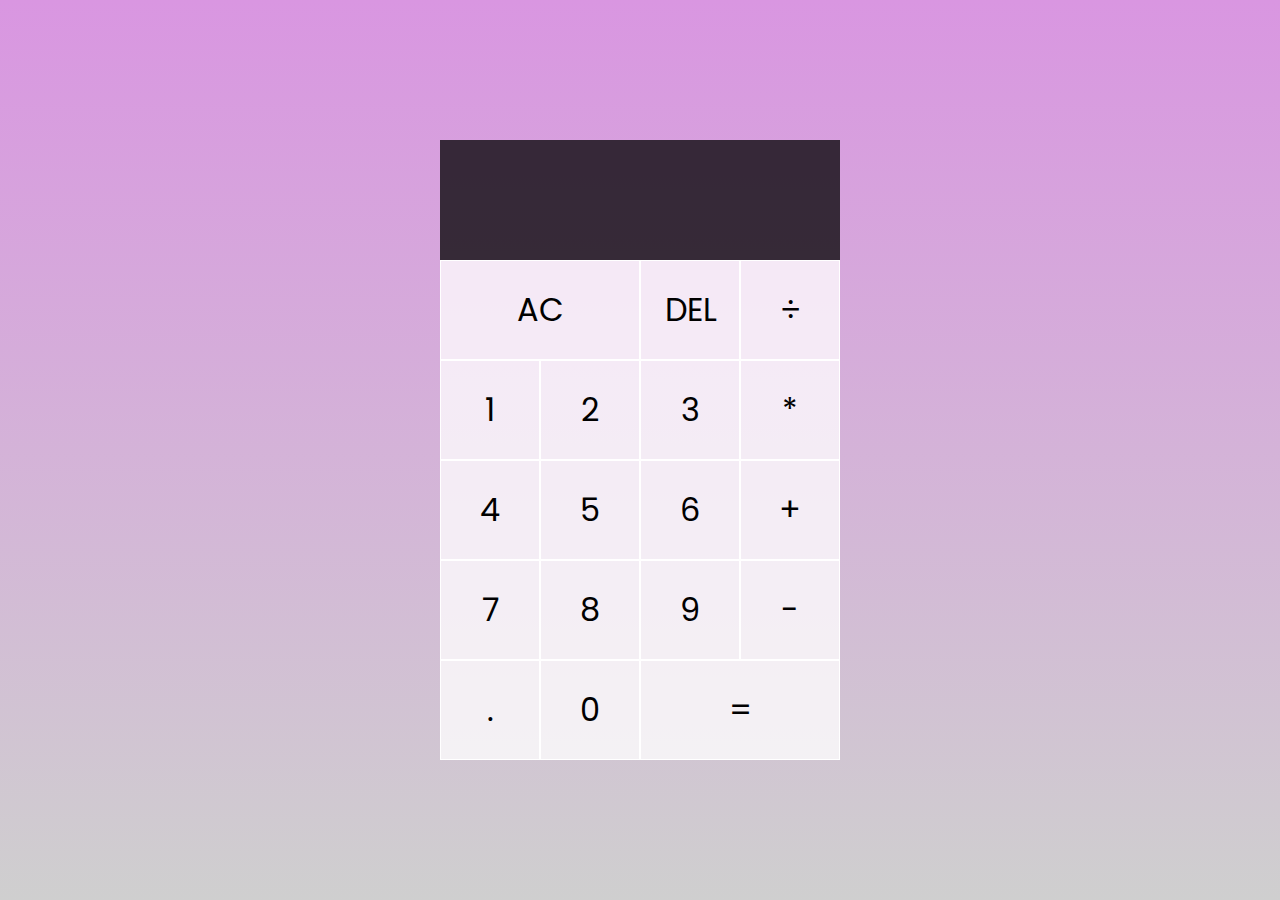
<file: calculator/index.html>
<!DOCTYPE html>
<html lang="en">
  <head>
    <meta charset="UTF-8" />
    <meta name="viewport" content="width=device-width, initial-scale=1.0" />
    <meta http-equiv="X-UA-Compatible" content="IE=edge" />
    <title>Calculator</title>
    <link rel="stylesheet" href="./style.css" />
    <script src="./script.js" defer></script>

    <!-- Boxicons -->
    <link
      href="https://unpkg.com/boxicons@2.1.2/css/boxicons.min.css"
      rel="stylesheet"
    />
  </head>
  <body>
    <div class="calculator-grid">
      <div class="output">
        <div data-previous-operand class="previous-operand"></div>
        <div data-current-operand class="current-operand"></div>
      </div>
      <button data-all-clear class="span-two">AC</button>
      <button data-delete>DEL</button>
      <button data-operation>÷</button>
      <button data-number>1</button>
      <button data-number>2</button>
      <button data-number>3</button>
      <button data-operation>*</button>
      <button data-number>4</button>
      <button data-number>5</button>
      <button data-number>6</button>
      <button data-operation>+</button>
      <button data-number>7</button>
      <button data-number>8</button>
      <button data-number>9</button>
      <button data-operation>-</button>
      <button data-number>.</button>
      <button data-number>0</button>
      <button data-equals class="span-two">=</button>
    </div>
  </body>
</html>
</file>
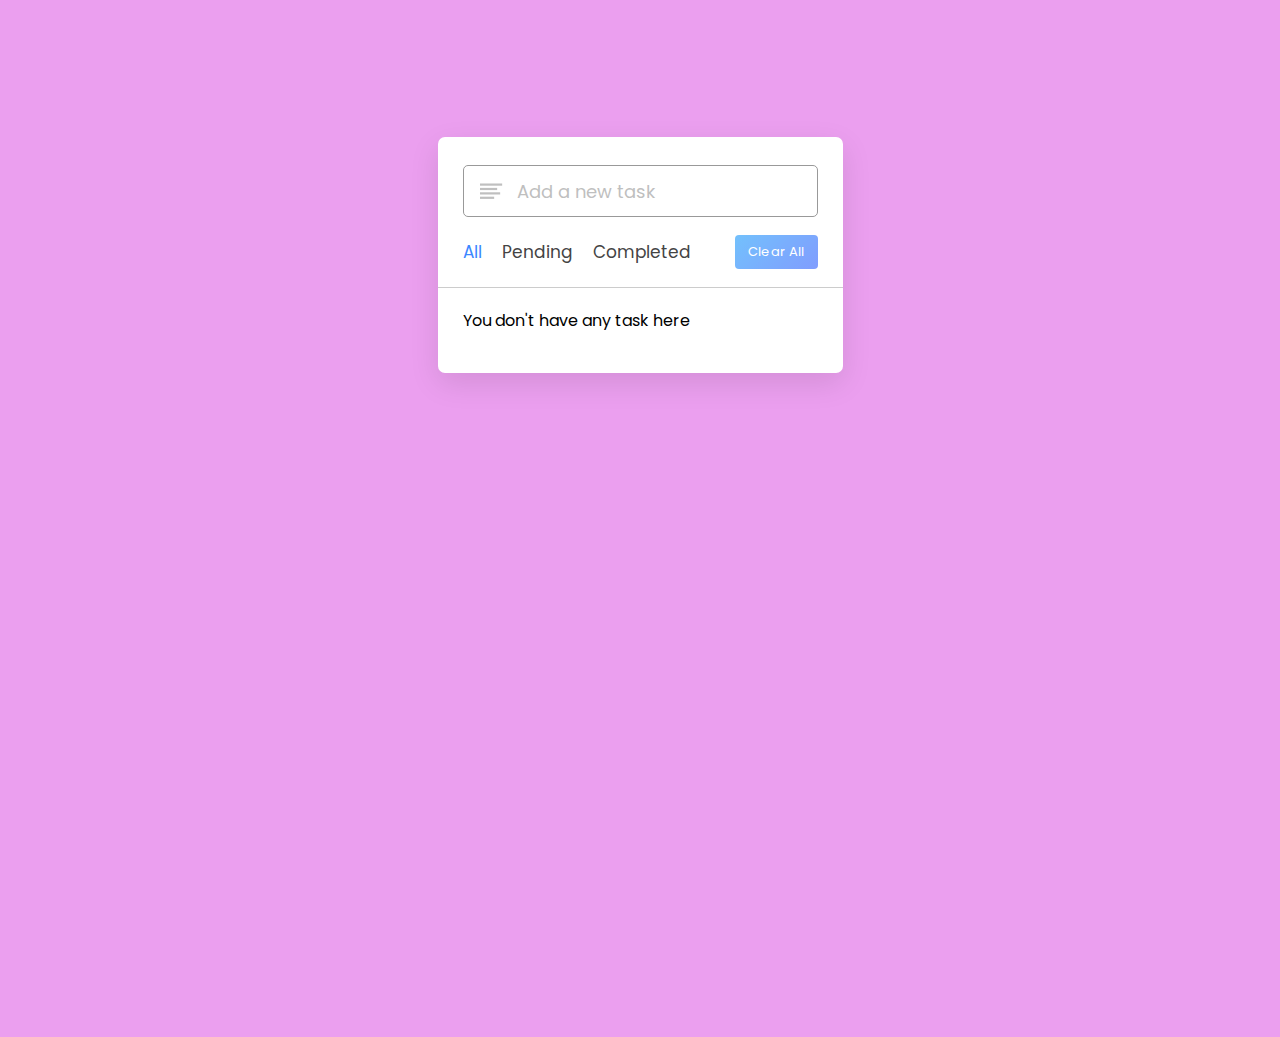
<file: Todo_list/index.html>
<!DOCTYPE html>
<!-- Coding By CodingNepal - youtube.com/codingnepal -->
<html lang="en" dir="ltr">
  <head>
    <meta charset="utf-8">  
    <title>Todo List</title>
    <link rel="stylesheet" href="style.css">
    <meta name="viewport" content="width=device-width, initial-scale=1.0">
    <!-- Iconscout Link For Icons -->
    <link rel="stylesheet" href="https://unicons.iconscout.com/release/v4.0.0/css/line.css">
  </head>
  <body>
    <div class="wrapper">
      <div class="task-input">
        <img src="bars-icon.svg" alt="icon">
        <input type="text" placeholder="Add a new task">
      </div>
      <div class="controls">
        <div class="filters">
          <span class="active" id="all">All</span>
          <span id="pending">Pending</span>
          <span id="completed">Completed</span>
        </div>
        <button class="clear-btn">Clear All</button>
      </div>
      <ul class="task-box"></ul>
    </div>

    <script src="script.js"></script>

  </body>
</html>
</file>
<file: calculator/style.css>
@import url("https://fonts.googleapis.com/css2?family=Poppins:wght@400;600;700&display=swap");

*,
*::before,
*::after {
  box-sizing: border-box;
  font-family: "Poppins", sans-serif;
  font-weight: normal;
}

body {
  padding: 0;
  margin: 0;
  background: linear-gradient(
    0deg,
    #cfcfcf 0%,
    rgb(217, 150, 225) 100%
  );
}

.calculator-grid {
  display: grid;
  justify-content: center;
  align-content: center;
  min-height: 100vh;
  grid-template-columns: repeat(4, 100px);
  grid-template-rows: minmax(120px, auto) repeat(5, 100px);
}

.calculator-grid button {
  cursor: pointer;
  font-size: 2rem;
  border: 1px solid white;
  outline: none;
  background-color: rgba(255, 255, 255, 0.75);
}

.calculator-grid button:hover {
  background-color: rgba(255, 255, 255, 0.9);
}

.span-two {
  grid-column: span 2;
}

.output {
  grid-column: 1 / -1;
  background-color: rgba(0, 0, 0, 0.75);
  display: flex;
  align-items: flex-end;
  justify-content: space-around;
  flex-direction: column;
  padding: 10px;
  word-wrap: break-word;
  word-break: break-all;
}

.output .previous-operand {
  color: rgba(255, 255, 255, 0.75);
  font-size: 1.5rem;
}

.output .current-operand {
  color: rgb(255, 255, 255);
  font-size: 2.5rem;
}
</file>
<file: Todo_list/style.css>
/* Import Google Font - Poppins */
@import url('https://fonts.googleapis.com/css2?family=Poppins:wght@400;500;600;700&display=swap');
*{
  margin: 0;
  padding: 0;
  box-sizing: border-box;
  font-family: 'Poppins', sans-serif;
}
body{
  width: 100%;
  height: 100vh;
  overflow: hidden;
  background-color: #EB9FEF;
  /* background: linear-gradient(135deg, #4AB1FF, #2D5CFE); */
}
::selection{
  color: #fff;
  background: #3C87FF;
}
.wrapper{
  max-width: 405px;
  padding: 28px 0 30px;
  margin: 137px auto;
  background: #fff;
  border-radius: 7px;
  box-shadow: 0 10px 30px rgba(0,0,0,0.1);
}
.task-input{
  height: 52px;
  padding: 0 25px;
  position: relative;
}
.task-input img{
  top: 50%;
  position: absolute;
  transform: translate(17px, -50%);
}
.task-input input{
  height: 100%;
  width: 100%;
  outline: none;
  font-size: 18px;
  border-radius: 5px;
  padding: 0 20px 0 53px;
  border: 1px solid #999;
}
.task-input input:focus,
.task-input input.active{
  padding-left: 52px;
  border: 2px solid #3C87FF;
}
.task-input input::placeholder{
  color: #bfbfbf;
}
.controls, li{
  display: flex;
  align-items: center;
  justify-content: space-between;
}
.controls{
  padding: 18px 25px;
  border-bottom: 1px solid #ccc;
}
.filters span{
  margin: 0 8px;
  font-size: 17px;
  color: #444444;
  cursor: pointer;
}
.filters span:first-child{
  margin-left: 0;
}
.filters span.active{
  color: #3C87FF;
}
.controls .clear-btn{
  border: none;
  opacity: 0.6;
  outline: none;
  color: #fff;
  cursor: pointer;
  font-size: 13px;
  padding: 7px 13px;
  border-radius: 4px;
  letter-spacing: 0.3px;
  pointer-events: none;
  transition: transform 0.25s ease;
  background: linear-gradient(135deg, #1798fb 0%, #2D5CFE 100%);
}
.clear-btn.active{
  opacity: 0.9;
  pointer-events: auto;
}
.clear-btn:active{
  transform: scale(0.93);
}
.task-box{
  margin-top: 20px;
  margin-right: 5px;
  padding: 0 20px 10px 25px;
}
.task-box.overflow{
  overflow-y: auto;
  max-height: 300px;
}
.task-box::-webkit-scrollbar{
  width: 5px;
}
.task-box::-webkit-scrollbar-track{
  background: #f1f1f1;
  border-radius: 25px;
}
.task-box::-webkit-scrollbar-thumb{
  background: #e6e6e6;
  border-radius: 25px;
}
.task-box .task{
  list-style: none;
  font-size: 17px;
  margin-bottom: 18px;
  padding-bottom: 16px;
  align-items: flex-start;
  border-bottom: 1px solid #ccc;
}
.task-box .task:last-child{
  margin-bottom: 0;
  border-bottom: 0;
  padding-bottom: 0;
}
.task-box .task label{
  display: flex;
  align-items: flex-start;
}
.task label input{
  margin-top: 7px;
  accent-color: #3C87FF;
}
.task label p{
  user-select: none;
  margin-left: 12px;
  word-wrap: break-word;
}
.task label p.checked{
  text-decoration: line-through;
}
.task-box .settings{
  position: relative;
}
.settings :where(i, li){
  cursor: pointer;
}
.settings .task-menu{
  z-index: 10;
  right: -5px;
  bottom: -65px;
  padding: 5px 0;
  background: #fff;
  position: absolute;
  border-radius: 4px;
  transform: scale(0);
  transform-origin: top right;
  box-shadow: 0 0 6px rgba(0,0,0,0.15);
  transition: transform 0.2s ease;
}
.task-box .task:last-child .task-menu{
  bottom: 0;
  transform-origin: bottom right;
}
.task-box .task:first-child .task-menu{
  bottom: -65px;
  transform-origin: top right;
}
.task-menu.show{
  transform: scale(1);
}
.task-menu li{
  height: 25px;
  font-size: 16px;
  margin-bottom: 2px;
  padding: 17px 15px;
  cursor: pointer;
  justify-content: flex-start;
}
.task-menu li:last-child{
  margin-bottom: 0;
}
.settings li:hover{
  background: #f5f5f5;
}
.settings li i{
  padding-right: 8px;
}

@media (max-width: 400px) {
  body{
    padding: 0 10px;
  }
  .wrapper {
    padding: 20px 0;
  }
  .filters span{
    margin: 0 5px;
  }
  .task-input{
    padding: 0 20px;
  }
  .controls{
    padding: 18px 20px;
  }
  .task-box{
    margin-top: 20px;
    margin-right: 5px;
    padding: 0 15px 10px 20px;
  }
  .task label input{
    margin-top: 4px;
  }
}
</file>
